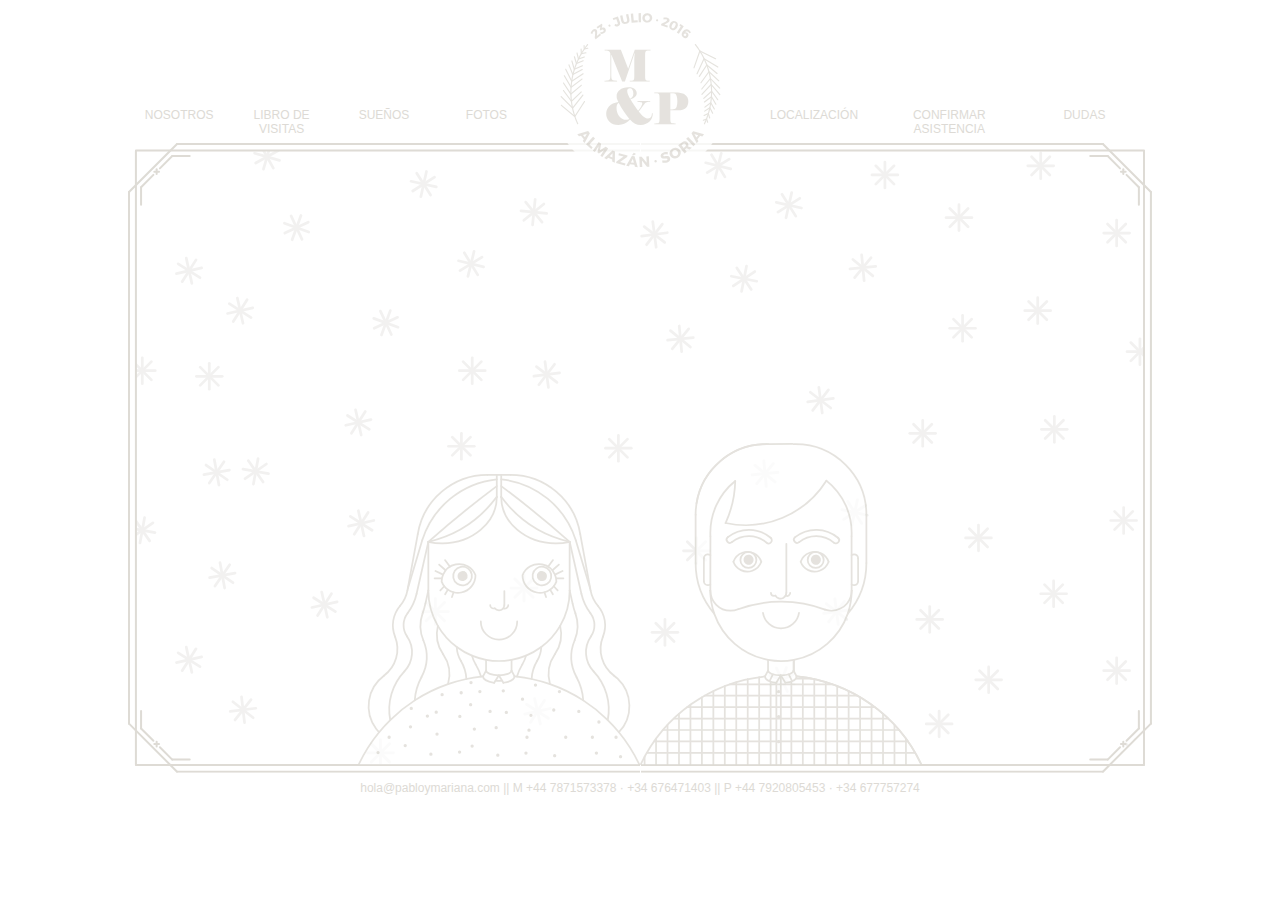
<file: index.html>
<!DOCTYPE HTML>
<html lang="en">

	<head>
		<meta charset="UTF-8">
		<meta name="viewport" content="width=device-width, initial-scale=1">
		<title>M&P</title>
		<link rel="stylesheet" type="text/css" href="c/style.css">
		<link rel="icon" type="image/png" href="anc.png">

		<script src="/j/jquery.min.js"></script>
		<script src="/j/fading.js"></script>
		<script src="/j/fadelement.js"></script>
		
		<script src="https://ajax.googleapis.com/ajax/libs/jquery/1.12.2/jquery.min.js"></script>
  		<script src="https://maxcdn.bootstrapcdn.com/bootstrap/3.3.6/js/bootstrap.min.js"></script>
	
		
	</head>

	<body>

	<div id="header">
		<div id="hl">
			<h1><a href="nosotros.html">nosotros</a></h1>
			<h1><a href="libro-de-visitas.html">libro de visitas</a></h1>
			<h1><a href="suenos.html">sueños</a></h1>
			<h1><a href="#">fotos</a></h1>
		</div>
		<div id="mp">
			<a href="index.html"><img src="i/mp.svg"></a>
		</div>
		<div id="hr">
			<h1><a href="contacta.html">dudas</a></h1>
			<h1><a href="confirmacion.html">confirmar asistencia</a></h1>
			<h1><a href="direcciones.html">localización</a></h1>
			
			
		</div>
		
	</div>

	<div id="headerzip">
		<div id="hl">
			<a href="nosotros.html"><img src="i/menu/nos.svg"></a>
			<a href="libro-de-visitas.html"><img src="i/menu/visi.svg"></a>
			<a href="suenos.html"><img src="i/menu/lista.svg"></a>
			<a href="#"><img src="i/menu/fotos.svg"></a>
		</div>
		<div id="mp">
			<a href="index.html"><img src="i/mp.svg"></a>
		</div>
		<div id="hr">
			<a href="contacta.html"><img src="i/menu/dudas.svg"></a>
			<a href="confirmacion.html"><img src="i/menu/asis.svg"></a>
			<a href="direcciones.html"><img src="i/menu/loc.svg"></a>
		</div>
		
	</div>

	<div id="desplegable">
		<div id="hl" data-toggle="collapse" data-target="#menudesp">
			<img src="i/menu/menu.svg">
		</div>
		<div id="mp">
			<a href="index.html"><img src="i/mp.svg"></a>
		</div>
		<div id="hr">
			<a href="nosotros.html"><img src="i/menu/close.svg"></a>
		</div>

		<div id="menudesp" class="collapse">
			<h1><a href="nosotros.html">nosotros</a></h1>
			<h1><a href="libro-de-visitas.html">libro de visitas</a></h1>
			<h1><a href="suenos.html">sueños</a></h1>
			<h1><a href="#">fotos</a></h1>
			<h1><a href="direcciones.html">localización</a></h1>
			<h1><a href="confirmacion.html">confirmar asistencia</a></h1>
			<h1><a href="contacta.html">dudas</a></h1>
		</div>
		
	</div>


	<div id="cm">
		<div id="mt">
			<div id="mti"></div>
			<div id="mtd"></div>
		</div>

		<div id="mb">
			<div id="mbi"></div>
			<div id="mbd"></div>
		</div>


		<div id="content">
			<div id="ma">
				<img class ="porma" src="i/porma.svg">
			</div>
			<div id="pa">
				<img class ="porpa" src="i/porpa.svg">
			</div>
		</div>
	</div>

	<div id="footer">
		<h1>hola@pabloymariana.com || M +44 7871573378 · +34 676471403 || P +44 7920805453 · +34 677757274</h1>
	</div>



	</body>

</html>
</file>
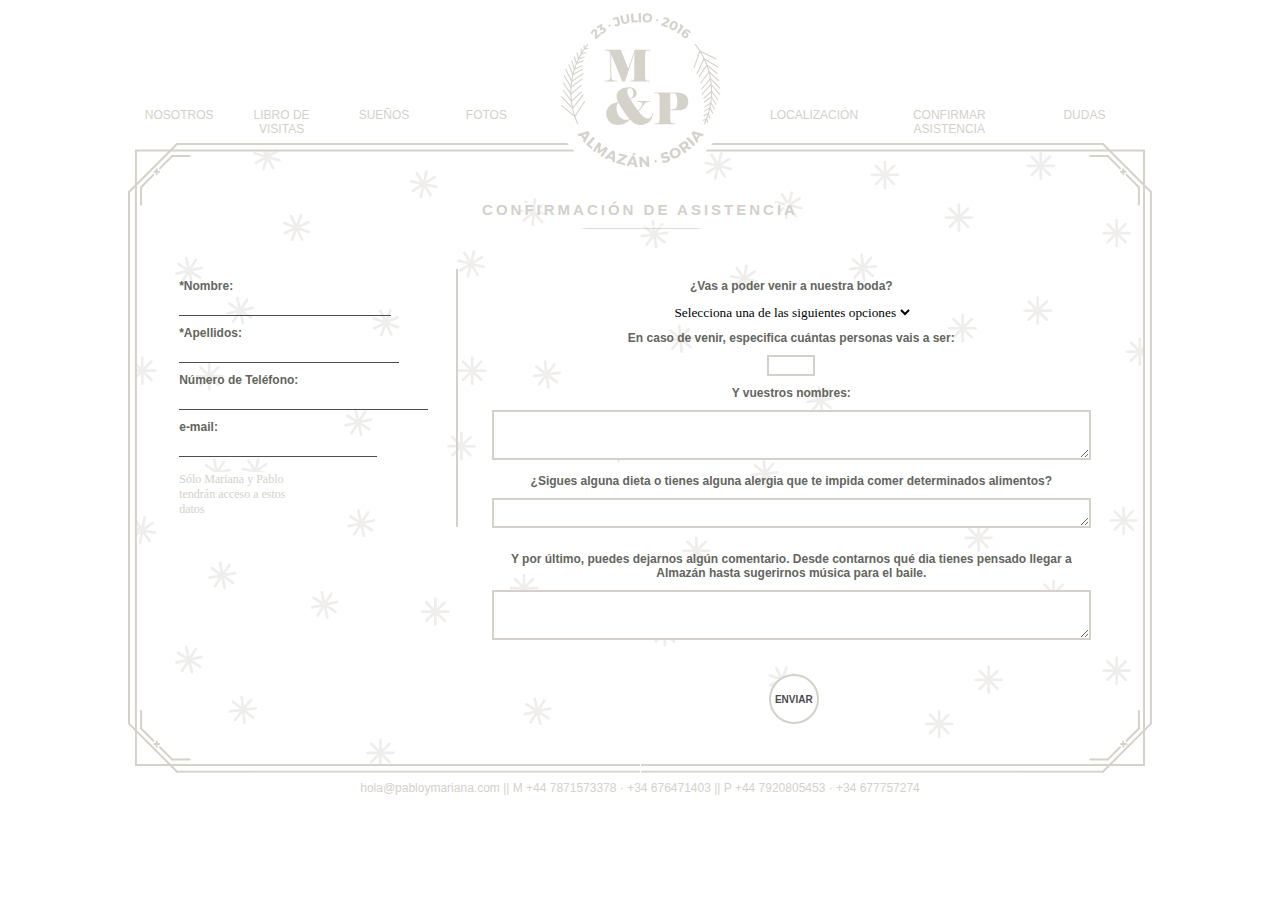
<file: confirmacion.html>
<!DOCTYPE HTML>
<html lang="en">

	<head>
		<meta charset="UTF-8">
		<meta name="viewport" content="width=device-width, initial-scale=1">
		<title>M&P</title>
		<link rel="stylesheet" type="text/css" href="c/style.css">
		<link rel="icon" type="image/png" href="anc.png">

		<script src="j/jquery.min.js"></script>
		<script src="j/fadelement.js"></script>

		<script src="https://ajax.googleapis.com/ajax/libs/jquery/1.12.2/jquery.min.js"></script>
  		<script src="https://maxcdn.bootstrapcdn.com/bootstrap/3.3.6/js/bootstrap.min.js"></script>
		
	
		
	</head>

	<body>

	<div id="header">
		<div id="hl">
			<h1><a href="nosotros.html">nosotros</a></h1>
			<h1><a href="libro-de-visitas.html">libro de visitas</a></h1>
			<h1><a href="suenos.html">sueños</a></h1>
			<h1><a href="#">fotos</a></h1>
		</div>
		<div id="mp">
			<a href="index.html"><img src="i/mp.svg"></a>
		</div>
		<div id="hr">
			<h1><a href="contacta.html">dudas</a></h1>
			<h1><a href="confirmacion.html">confirmar asistencia</a></h1>
			<h1><a href="direcciones.html">localización</a></h1>
		</div>
		
	</div>

	<div id="headerzip">
		<div id="hl">
			<a href="nosotros.html"><img src="i/menu/nos.svg"></a>
			<a href="libro-de-visitas.html"><img src="i/menu/visi.svg"></a>
			<a href="suenos.html"><img src="i/menu/lista.svg"></a>
			<a href="#"><img src="i/menu/fotos.svg"></a>
		</div>
		<div id="mp">
			<a href="index.html"><img src="i/mp.svg"></a>
		</div>
		<div id="hr">
			<a href="contacta.html"><img src="i/menu/dudas.svg"></a>
			<a href="confirmacion.html"><img src="i/menu/asis.svg"></a>
			<a href="direcciones.html"><img src="i/menu/loc.svg"></a>
		</div>
		
	</div>

	<div id="desplegable">
		<div id="hl" data-toggle="collapse" data-target="#menudesp">
			<img src="i/menu/menu.svg">
		</div>
		<div id="mp">
			<a href="index.html"><img src="i/mp.svg"></a>
		</div>
		<div id="hr">
			<a href="nosotros.html"><img src="i/menu/close.svg"></a>
		</div>

		<div id="menudesp" class="collapse">
			<h1><a href="nosotros.html">nosotros</a></h1>
			<h1><a href="libro-de-visitas.html">libro de visitas</a></h1>
			<h1><a href="suenos.html">sueños</a></h1>
			<h1><a href="#">fotos</a></h1>
			<h1><a href="direcciones.html">localización</a></h1>
			<h1><a href="confirmacion.html">confirmar asistencia</a></h1>
			<h1><a href="contacta.html">dudas</a></h1>
		</div>
		
	</div>


	<div id="cm">
		<div id="mt">
			<div id="mti"></div>
			<div id="mtd"></div>
		</div>

		<div id="mb">
			<div id="mbi"></div>
			<div id="mbd"></div>
		</div>


		<div class="containersrc">
			<div id="contentsrc">
						<h1>CONFIRMACIÓN DE ASISTENCIA</h1>

						<div id="form_container">

							<form method="post" action="src.php">
												
								<div id="formbloque1">

										<span>
											<h2>*Nombre:</h2>
											<input type="text" id="nombre" name= "nombre" maxlength="250" required/>
										</span>
										<span>
											<h2>*Apellidos:</h2>
											<input type="text" id="apellidos" name= "apellidos" maxlength="250" required/>
										</span> 
										<span>
											<h2>Número de Teléfono: </h2>
											<input type="text" id="telefono" name="telefono" maxlength="12"/> 
										</span> 
										<span>
											<h2>e-mail: </h2>
											<input id="email" name="email" type="email" maxlength="250"/> 
										</span> 
										<span class="solobomon"><h2>Sólo Mariana y Pablo tendrán acceso a estos datos</h2></span>
								</div>

								<div id="formbloque2">

									<div id="asistencia" >
										<h2>¿Vas a poder venir a nuestra boda? </h2>
										<select>
										  <option value="" disabled selected>Selecciona una de las siguientes opciones</option>
										  <option value="SI">¡Qué pregunta...! ¡Por supuesto que voy!</option>
										  <option value="CEREMONIA">Sí, pero sólo puedo ir a la ceremonia</option>
										  <option value="NO">No, me da mucha pena pero no puedo ir...</option>
										</select>


										<div id="nopersonas">

											<div id="nopersonastxt">
												<h2>En caso de venir, especifica cuántas personas vais a ser: </h2>
											</div>

											<div id="nopersonasinput">
												<input class="cuantos" type="number" id="cuantos" name= "cuantos" maxlength="1" min="1" max="9"/>
											</div>
										
										</div>

										<div id="nombres" >
											<h2>Y vuestros nombres: </h2>
										</div>
										<div class="nombresdemas">
												<textarea type="text" id="nombresdemas" name="nombresdemas"></textarea> 
											 
										</div>
									</div>		


									<div id="alergiasvegetariano" >
										<h2>¿Sigues alguna dieta o tienes alguna alergia que te impida comer determinados alimentos? </h2>
									</div>
									<div class="alergia">
											<textarea type="text" id="alergia" name="alergia"></textarea> 
										 
									</div>

									<div id="musica" >
										<h2>Y por último, puedes dejarnos algún comentario. Desde contarnos qué dia tienes pensado llegar a Almazán hasta sugerirnos música para el baile. </h2>
									</div>
									<div class="cancion">
											<textarea type="text" id="cancion" name="cancion"></textarea> 
										 
									</div>
										
									<div class="buttons">
										    <!--<input type="hidden" name="form_id" value="971293" />-->
										    
											<input id="submit" class="button_text" type="submit" name="submit" value="Enviar"/>
									</div>
								</div>
								
							</form>	

						</div>
						
					</div>
				</div>	

			</div>
	</div>

	<div id="footer">
		<h1>hola@pabloymariana.com || M +44 7871573378 · +34 676471403 || P +44 7920805453 · +34 677757274</h1>
	</div>



	</body>

</html>
</file>
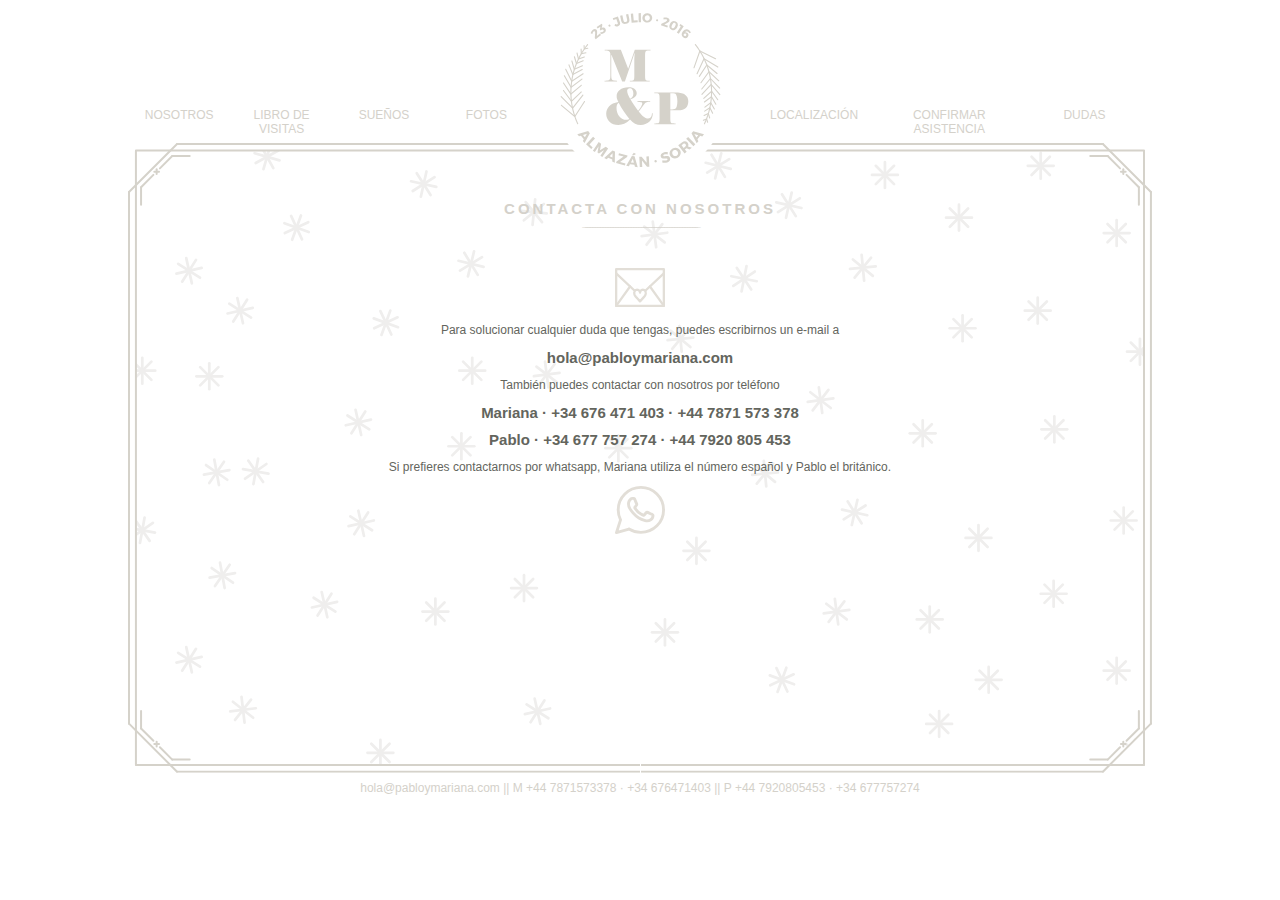
<file: contacta.html>
<!DOCTYPE HTML>
<html lang="en">

	<head>
		<meta charset="UTF-8">
		<meta name="viewport" content="width=device-width, initial-scale=1">
		<title>M&P</title>
		<link rel="stylesheet" type="text/css" href="c/style.css">
		<link rel="icon" type="image/png" href="anc.png">

		<script src="j/jquery.min.js"></script>
		<script src="j/fadelement.js"></script>

		<script src="https://ajax.googleapis.com/ajax/libs/jquery/1.12.2/jquery.min.js"></script>
  		<script src="https://maxcdn.bootstrapcdn.com/bootstrap/3.3.6/js/bootstrap.min.js"></script>
		
	
		
	</head>

	<body>

	<div id="header">
		<div id="hl">
			<h1><a href="nosotros.html">nosotros</a></h1>
			<h1><a href="libro-de-visitas.html">libro de visitas</a></h1>
			<h1><a href="suenos.html">sueños</a></h1>
			<h1><a href="#">fotos</a></h1>
		</div>
		<div id="mp">
			<a href="index.html"><img src="i/mp.svg"></a>
		</div>
		<div id="hr">
			<h1><a href="contacta.html">dudas</a></h1>
			<h1><a href="confirmacion.html">confirmar asistencia</a></h1>
			<h1><a href="direcciones.html">localización</a></h1>
		</div>
		
	</div>

	<div id="headerzip">
		<div id="hl">
			<a href="nosotros.html"><img src="i/menu/nos.svg"></a>
			<a href="libro-de-visitas.html"><img src="i/menu/visi.svg"></a>
			<a href="suenos.html"><img src="i/menu/lista.svg"></a>
			<a href="#"><img src="i/menu/fotos.svg"></a>
		</div>
		<div id="mp">
			<a href="index.html"><img src="i/mp.svg"></a>
		</div>
		<div id="hr">
			<a href="contacta.html"><img src="i/menu/dudas.svg"></a>
			<a href="confirmacion.html"><img src="i/menu/asis.svg"></a>
			<a href="direcciones.html"><img src="i/menu/loc.svg"></a>
		</div>
		
	</div>

	<div id="desplegable">
		<div id="hl" data-toggle="collapse" data-target="#menudesp">
			<img src="i/menu/menu.svg">
		</div>
		<div id="mp">
			<a href="index.html"><img src="i/mp.svg"></a>
		</div>
		<div id="hr">
			<a href="nosotros.html"><img src="i/menu/close.svg"></a>
		</div>

		<div id="menudesp" class="collapse">
			<h1><a href="nosotros.html">nosotros</a></h1>
			<h1><a href="libro-de-visitas.html">libro de visitas</a></h1>
			<h1><a href="suenos.hmtml">sueños</a></h1>
			<h1><a href="#">fotos</a></h1>
			<h1><a href="direcciones.hmtml">localización</a></h1>
			<h1><a href="confirmacion.hmtml">confirmar asistencia</a></h1>
			<h1><a href="contacta.hmtml">dudas</a></h1>
		</div>
		
	</div>


	<div id="cm">
		<div id="mt">
			<div id="mti"></div>
			<div id="mtd"></div>
		</div>

		<div id="mb">
			<div id="mbi"></div>
			<div id="mbd"></div>
		</div>


		<div id="contentrecibido">
			<div id="contacta">
				<h2>CONTACTA CON NOSOTROS</h2>
				<img src="i/sobre.svg">
				<p>Para solucionar cualquier duda que tengas, puedes escribirnos un e-mail a</p> 
				<h1>hola@pabloymariana.com</h1>

				<p>También puedes contactar con nosotros por teléfono</p>
				<h1>Mariana · +34 676 471 403 · +44 7871 573 378</h1>
				<h1>Pablo · +34 677 757 274 · +44 7920 805 453</h1>

				<p>Si prefieres contactarnos por whatsapp, Mariana utiliza el número español y Pablo el británico.</p>

				<img src="i/whatsapp.svg">
				
			</div>
		</div>	
	</div>

	<div id="footer">
		<h1>hola@pabloymariana.com || M +44 7871573378 · +34 676471403 || P +44 7920805453 · +34 677757274</h1>
	</div>



	</body>

</html>
</file>
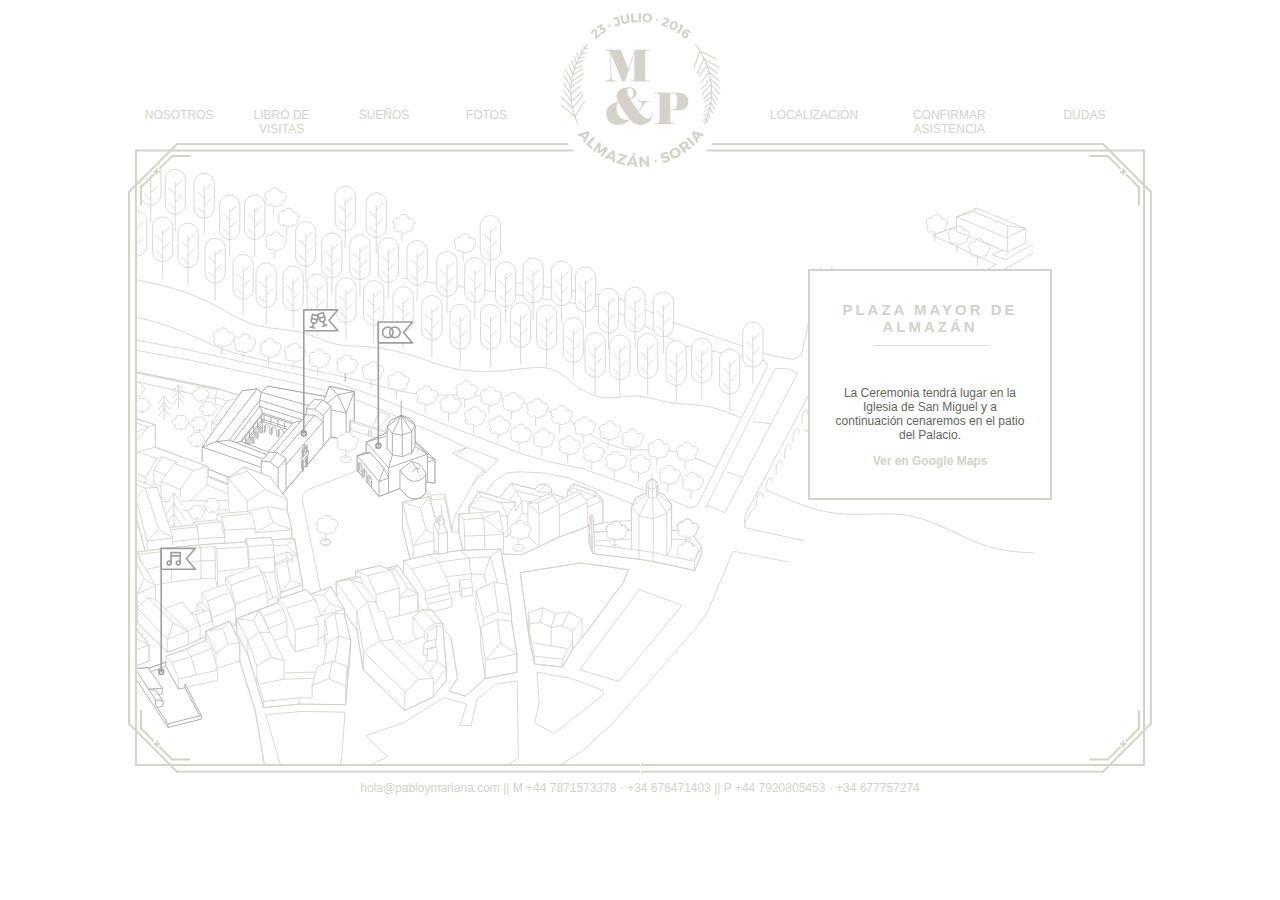
<file: direcciones.html>
<!DOCTYPE HTML>
<html lang="en">

	<head>
		<meta charset="UTF-8">
		<meta name="viewport" content="width=device-width, initial-scale=1">
		<title>M&P</title>
		<link rel="stylesheet" type="text/css" href="c/style.css">
		<link rel="icon" type="image/png" href="anc.png">

		<script src="j/jquery.min.js"></script>
		<script src="j/fadelement.js"></script>

		<script src="https://ajax.googleapis.com/ajax/libs/jquery/1.12.2/jquery.min.js"></script>
  		<script src="https://maxcdn.bootstrapcdn.com/bootstrap/3.3.6/js/bootstrap.min.js"></script>
		
	
		
	</head>

	<body>

	<div id="header">
		<div id="hl">
			<h1><a href="nosotros.html">nosotros</a></h1>
			<h1><a href="libro-de-visitas.html">libro de visitas</a></h1>
			<h1><a href="suenos.html">sueños</a></h1>
			<h1><a href="#">fotos</a></h1>
		</div>
		<div id="mp">
			<a href="index.html"><img src="i/mp.svg"></a>
		</div>
		<div id="hr">
			<h1><a href="contacta.html">dudas</a></h1>
			<h1><a href="confirmacion.html">confirmar asistencia</a></h1>
			<h1><a href="direcciones.html">localización</a></h1>
		</div>
		
	</div>

	<div id="headerzip">
		<div id="hl">
			<a href="nosotros.html"><img src="i/menu/nos.svg"></a>
			<a href="libro-de-visitas.html"><img src="i/menu/visi.svg"></a>
			<a href="suenos.html"><img src="i/menu/lista.svg"></a>
			<a href="#"><img src="i/menu/fotos.svg"></a>
		</div>
		<div id="mp">
			<a href="index.html"><img src="i/mp.svg"></a>
		</div>
		<div id="hr">
			<a href="contacta.html"><img src="i/menu/dudas.svg"></a>
			<a href="confirmacion.html"><img src="i/menu/asis.svg"></a>
			<a href="direcciones.html"><img src="i/menu/loc.svg"></a>
		</div>
		
	</div>

	<div id="desplegable">
		<div id="hl" data-toggle="collapse" data-target="#menudesp">
			<img src="i/menu/menu.svg">
		</div>
		<div id="mp">
			<a href="index.html"><img src="i/mp.svg"></a>
		</div>
		<div id="hr">
			<a href="nosotros.html"><img src="i/menu/close.svg"></a>
		</div>

		<div id="menudesp" class="collapse">
			<h1><a href="nosotros.html">nosotros</a></h1>
			<h1><a href="libro-de-visitas.html">libro de visitas</a></h1>
			<h1><a href="suenos.html">sueños</a></h1>
			<h1><a href="#">fotos</a></h1>
			<h1><a href="direcciones.html">localización</a></h1>
			<h1><a href="confirmacion.html">confirmar asistencia</a></h1>
			<h1><a href="contacta.html">dudas</a></h1>
		</div>
		
	</div>


	<div id="cmloc">
		<div id="mt">
			<div id="mti"></div>
			<div id="mtd"></div>
		</div>

		<div id="mb">
			<div id="mbi"></div>
			<div id="mbd"></div>
		</div>


		<div id="content">
			<div id="localizacion">
				<h1>PLAZA MAYOR DE ALMAZÁN</h1>
				<p>La Ceremonia tendrá lugar en la Iglesia de San Miguel y a continuación cenaremos en el patio del Palacio.</p>
				<a href="https://www.google.co.uk/maps/place/Plaza+Mayor,+42200+Almaz%C3%A1n,+Soria,+Spain/@41.4868951,-2.5359704,17z/data=!3m1!4b1!4m5!3m4!1s0xd44b3fb93875683:0x551f42b89573b22d!8m2!3d41.4868951!4d-2.5337817" target="_blank"><h2>Ver en Google Maps</h2></a>

					
			</div>	

		</div>
	</div>

	<div id="footer">
		<h1>hola@pabloymariana.com || M +44 7871573378 · +34 676471403 || P +44 7920805453 · +34 677757274</h1>
	</div>



	</body>

</html>
</file>
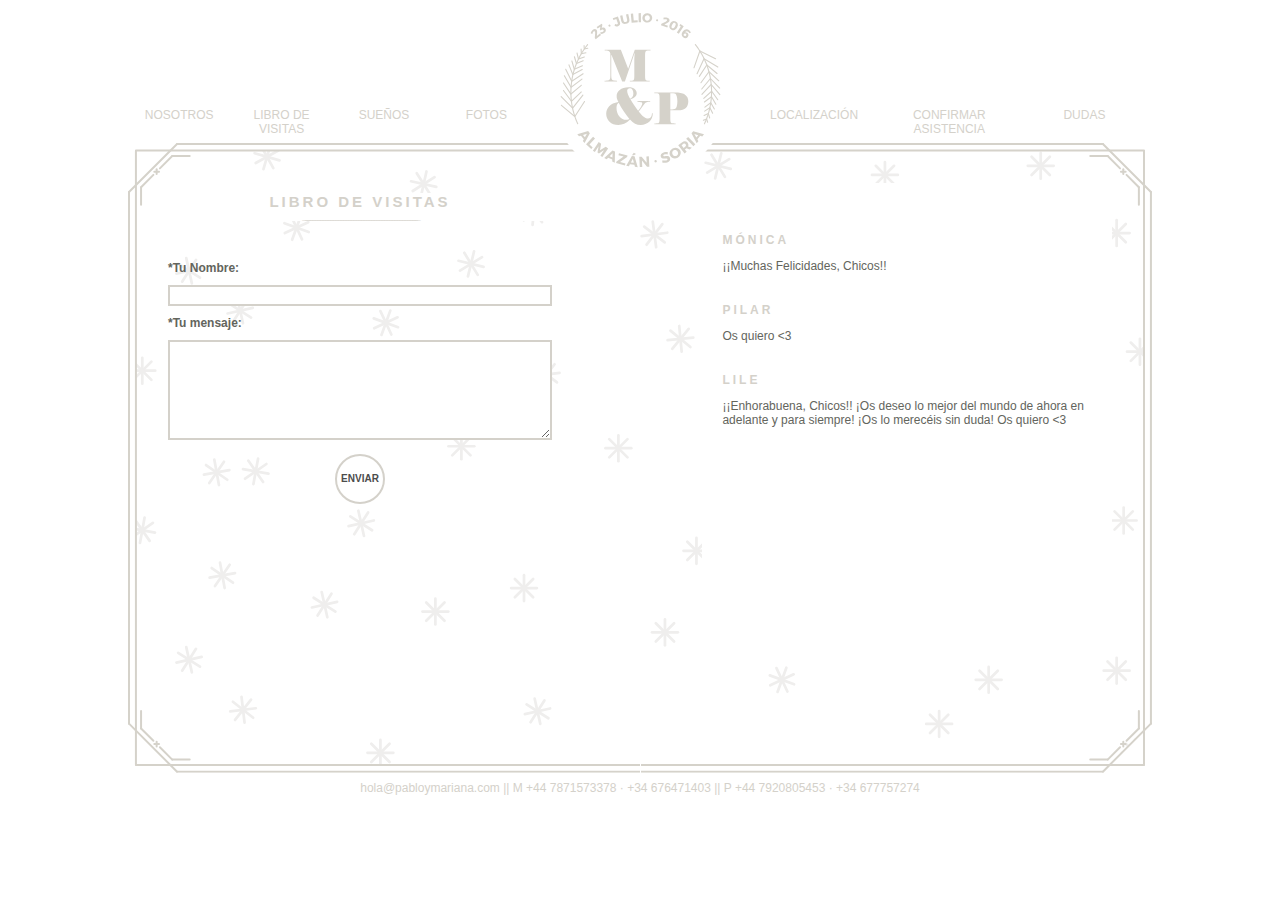
<file: libro-de-visitas.html>
<!DOCTYPE HTML>
<html lang="en">

	<head>
		<meta charset="UTF-8">
		<meta name="viewport" content="width=device-width, initial-scale=1">
		<title>M&P</title>
		<link rel="stylesheet" type="text/css" href="c/style.css">
		<link rel="icon" type="image/png" href="anc.png">

		<script src="j/jquery.min.js"></script>
		<script src="j/fadelement.js"></script>

		<script src="https://ajax.googleapis.com/ajax/libs/jquery/1.12.2/jquery.min.js"></script>
  		<script src="https://maxcdn.bootstrapcdn.com/bootstrap/3.3.6/js/bootstrap.min.js"></script>
		
	
		
	</head>

	<body>

	<div id="header">
		<div id="hl">
			<h1><a href="nosotros.html">nosotros</a></h1>
			<h1><a href="libro-de-visitas.html">libro de visitas</a></h1>
			<h1><a href="suenos.html">sueños</a></h1>
			<h1><a href="#">fotos</a></h1>
		</div>
		<div id="mp">
			<a href="index.html"><img src="i/mp.svg"></a>
		</div>
		<div id="hr">
			<h1><a href="contacta.html">dudas</a></h1>
			<h1><a href="confirmacion.html">confirmar asistencia</a></h1>
			<h1><a href="direcciones.html">localización</a></h1>
		</div>
		
	</div>

	<div id="headerzip">
		<div id="hl">
			<a href="nosotros.html"><img src="i/menu/nos.svg"></a>
			<a href="libro-de-visitas.html"><img src="i/menu/visi.svg"></a>
			<a href="suenos.html"><img src="i/menu/lista.svg"></a>
			<a href="#"><img src="i/menu/fotos.svg"></a>
		</div>
		<div id="mp">
			<a href="index.html"><img src="i/mp.svg"></a>
		</div>
		<div id="hr">
			<a href="contacta.html"><img src="i/menu/dudas.svg"></a>
			<a href="confirmacion.html"><img src="i/menu/asis.svg"></a>
			<a href="direcciones.html"><img src="i/menu/loc.svg"></a>
		</div>
		
	</div>

	<div id="desplegable">
		<div id="hl" data-toggle="collapse" data-target="#menudesp">
			<img src="i/menu/menu.svg">
		</div>
		<div id="mp">
			<a href="index.html"><img src="i/mp.svg"></a>
		</div>
		<div id="hr">
			<a href="nosotros.html"><img src="i/menu/close.svg"></a>
		</div>

		<div id="menudesp" class="collapse">
			<h1><a href="nosotros.html">nosotros</a></h1>
			<h1><a href="libro-de-visitas.html">libro de visitas</a></h1>
			<h1><a href="suenos.html">sueños</a></h1>
			<h1><a href="#">fotos</a></h1>
			<h1><a href="direcciones.html">localización</a></h1>
			<h1><a href="confirmacion.html">confirmar asistencia</a></h1>
			<h1><a href="contacta.html">dudas</a></h1>
		</div>
		
	</div>


	<div id="cm">
		<div id="mt">
			<div id="mti"></div>
			<div id="mtd"></div>
		</div>

		<div id="mb">
			<div id="mbi"></div>
			<div id="mbd"></div>
		</div>


		<div class="containerlib">

				

				<div id="izquierda">
					<div id="formulario">
						<h1>LIBRO DE VISITAS</h1>

						<form method="post" action="libro.php">

							<div class="lvname">
								<span>
									<h2>*Tu Nombre:</h2>
									<input type="text" id="lvnombre" name= "lvnombre" maxlength="250" required/>
								</span>
							</div>

							<div class="comentario" >
								<h2>*Tu mensaje: </h2>
							
								<div class="visita">
									<textarea type="mensajevisita" id="mensajevisita" name="mensajevisita" required></textarea> 
									 
								</div>
							</div>

							<div class="buttons">
							    <!--<input type="hidden" name="form_id" value="971293" />-->
							    
								<input id="submit" class="button_text" type="submit" name="submit" value="Enviar"/>
							</div>

						</form>	
					</div>

				</div>

				<div id="derecha">

					<div id="comentarios" class="ec-comment-list">

						<div class="comment">
							<h2>Mónica</h2>
							<p>¡¡Muchas Felicidades, Chicos!!</p>
						</div>

						<div class="comment">
							<h2>Pilar</h2>
							<p>Os quiero <3</p>
						</div>

						<div class="comment">
							<h2>Lile</h2>
							<p>¡¡Enhorabuena, Chicos!! ¡Os deseo lo mejor del mundo de ahora en adelante y para siempre! ¡Os lo merecéis sin duda! Os quiero <3</p>
						</div>
					</div>
				</div>

			</div>
	</div>

	<div id="footer">
		<h1>hola@pabloymariana.com || M +44 7871573378 · +34 676471403 || P +44 7920805453 · +34 677757274</h1>
	</div>



	</body>

</html>
</file>
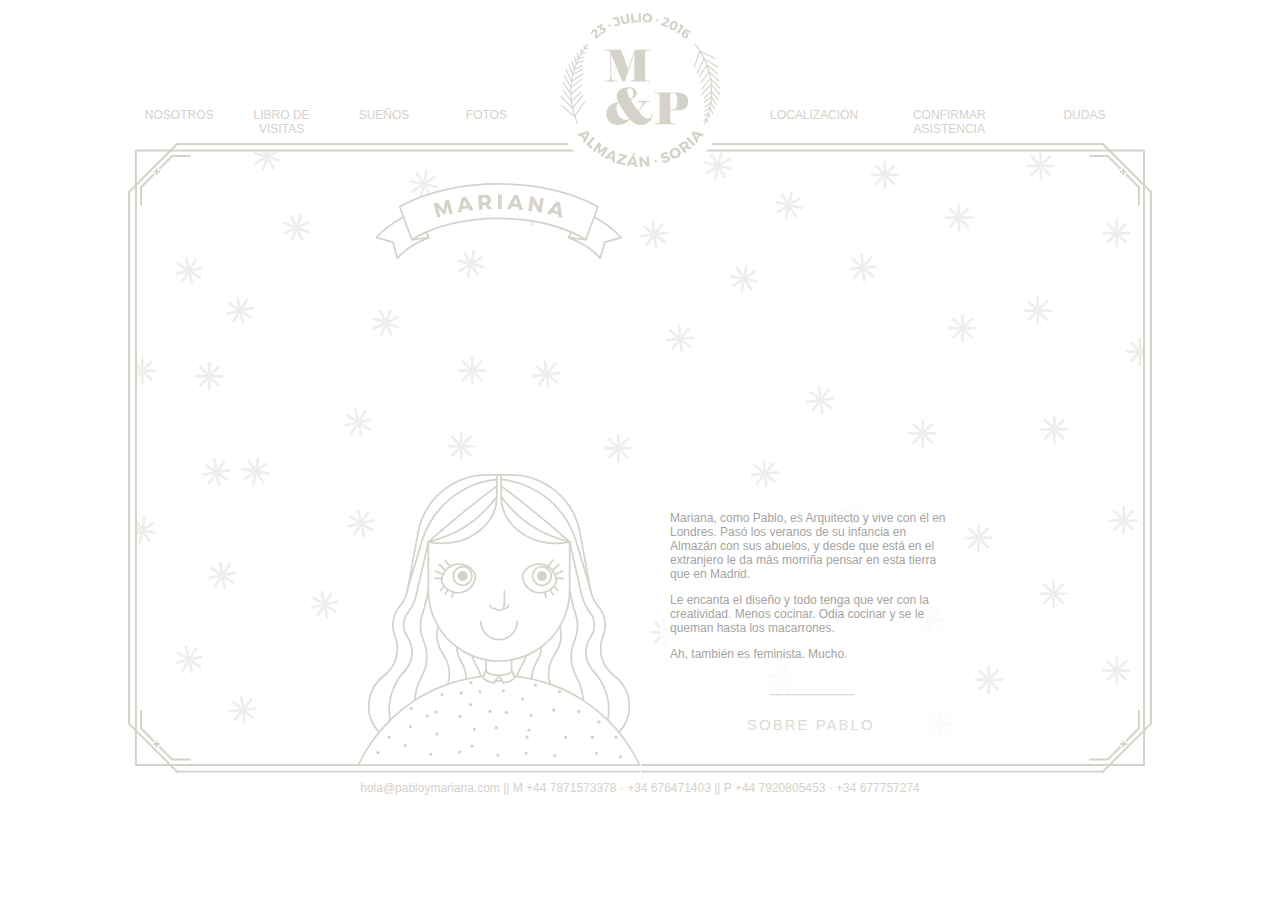
<file: mariana.html>
<!DOCTYPE HTML>
<html lang="en">

	<head>
		<meta charset="UTF-8">
		<meta name="viewport" content="width=device-width, initial-scale=1">
		<title>M&P</title>
		<link rel="stylesheet" type="text/css" href="c/style.css">
		<link rel="icon" type="image/png" href="anc.png">

		<script src="j/jquery.min.js"></script>
		<script src="j/fadelement.js"></script>

		<script src="https://ajax.googleapis.com/ajax/libs/jquery/1.12.2/jquery.min.js"></script>
  		<script src="https://maxcdn.bootstrapcdn.com/bootstrap/3.3.6/js/bootstrap.min.js"></script>
		
	
		
	</head>

	<body>

	<div id="header">
		<div id="hl">
			<h1><a href="nosotros.html">nosotros</a></h1>
			<h1><a href="libro-de-visitas.html">libro de visitas</a></h1>
			<h1><a href="suenos.html">sueños</a></h1>
			<h1><a href="#">fotos</a></h1>
		</div>
		<div id="mp">
			<a href="index.html"><img src="i/mp.svg"></a>
		</div>
		<div id="hr">
			<h1><a href="contacta.html">dudas</a></h1>
			<h1><a href="confirmacion.html">confirmar asistencia</a></h1>
			<h1><a href="direcciones.html">localización</a></h1>
		</div>
		
	</div>

	<div id="headerzip">
		<div id="hl">
			<a href="nosotros.html"><img src="i/menu/nos.svg"></a>
			<a href="libro-de-visitas.html"><img src="i/menu/visi.svg"></a>
			<a href="suenos.html"><img src="i/menu/lista.svg"></a>
			<a href="#"><img src="i/menu/fotos.svg"></a>
		</div>
		<div id="mp">
			<a href="index.html"><img src="i/mp.svg"></a>
		</div>
		<div id="hr">
			<a href="contacta.html"><img src="i/menu/dudas.svg"></a>
			<a href="confirmacion.html"><img src="i/menu/asis.svg"></a>
			<a href="direcciones.html"><img src="i/menu/loc.svg"></a>
		</div>
		
	</div>

	<div id="desplegable">
		<div id="hl" data-toggle="collapse" data-target="#menudesp">
			<img src="i/menu/menu.svg">
		</div>
		<div id="mp">
			<a href="index.html"><img src="i/mp.svg"></a>
		</div>
		<div id="hr">
			<a href="nosotros.html"><img src="i/menu/close.svg"></a>
		</div>

		<div id="menudesp" class="collapse">
			<h1><a href="nosotros.html">nosotros</a></h1>
			<h1><a href="libro-de-visitas.html">libro de visitas</a></h1>
			<h1><a href="suenos.html">sueños</a></h1>
			<h1><a href="#">fotos</a></h1>
			<h1><a href="direcciones.html">localización</a></h1>
			<h1><a href="confirmacion.html">confirmar asistencia</a></h1>
			<h1><a href="contacta.html">dudas</a></h1>
		</div>
		
	</div>


	<div id="cm">
		<div id="mt">
			<div id="mti"></div>
			<div id="mtd"></div>
		</div>

		<div id="mb">
			<div id="mbi"></div>
			<div id="mbd"></div>
		</div>


		<div id="contentnos">
			<div id="ma">
				<img class ="mariana" src="i/mariana.svg">
				<img class ="porma" src="i/porma.svg">
			</div>
			<div id="pa">
				<div class="txtma fadeinelement">
					<p>Mariana, como Pablo, es Arquitecto y vive con él en Londres. Pasó los veranos de su infancia en Almazán con sus abuelos, y desde que está en el extranjero le da más morriña pensar en esta tierra que en Madrid.</p>
					<p>Le encanta el diseño y todo tenga que ver con la creatividad. Menos cocinar. Odia cocinar y se le queman hasta los macarrones.</p>
					<p>Ah, también es feminista. Mucho.</p>
					<a href="pablo.html"><h1>SOBRE PABLO</h1></a>
				</div>
			</div>
		</div>

		<div id="contentnosmob">
			<div id="ma">
				<img class ="mariana" src="i/mariana.svg">
				<img class ="porma" src="i/porma.svg">
			</div>
			<div id="pa">
				<div class="txtma">
					<p>Mariana, como Pablo, es Arquitecto y vive con él en Londres. Pasó los veranos de su infancia en Almazán con sus abuelos, y desde que está en el extranjero le da más morriña pensar en esta tierra que en Madrid.</p>
					<p>Le encanta el diseño y todo tenga que ver con la creatividad. Menos cocinar. Odia cocinar y se le queman hasta los macarrones.</p>
					<p>Ah, también es feminista. Mucho.</p>
					<a href="pablo.html"><h1>SOBRE PABLO</h1></a>
				</div>
			</div>
		</div>
	</div>

	<div id="footer">
		<h1>hola@pabloymariana.com || M +44 7871573378 · +34 676471403 || P +44 7920805453 · +34 677757274</h1>
	</div>



	</body>

</html>
</file>
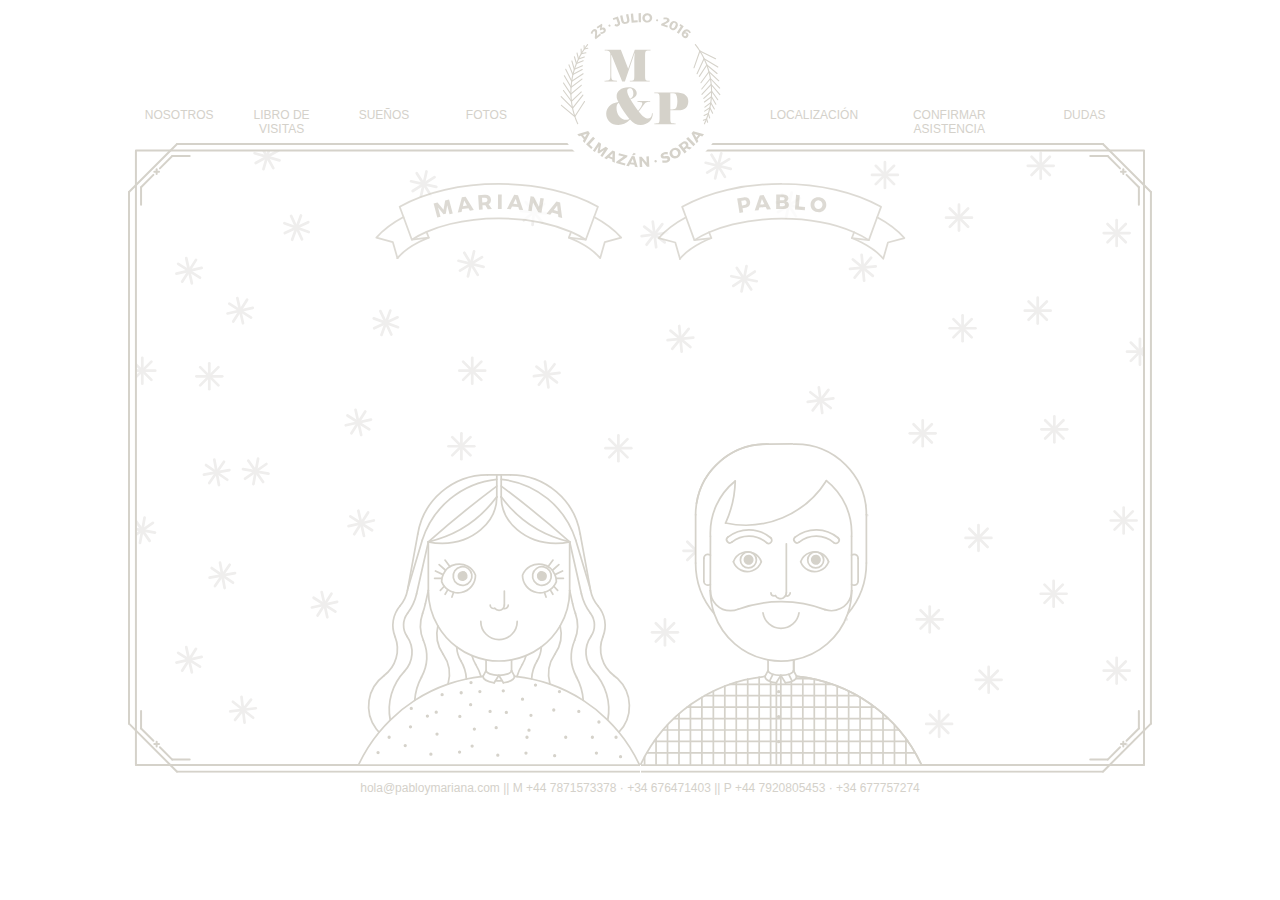
<file: nosotros.html>
<!DOCTYPE HTML>
<html lang="en">

	<head>
		<meta charset="UTF-8">
		<meta name="viewport" content="width=device-width, initial-scale=1">
		<title>M&P</title>
		  
		<link rel="stylesheet" type="text/css" href="c/style.css">
		<link rel="icon" type="image/png" href="anc.png">

		<script src="j/jquery.min.js"></script>
		<script src="j/fadelement.js"></script>

  		<script src="https://ajax.googleapis.com/ajax/libs/jquery/1.12.2/jquery.min.js"></script>
  		<script src="https://maxcdn.bootstrapcdn.com/bootstrap/3.3.6/js/bootstrap.min.js"></script>
		
	
		
	</head>

	<body>

	<div id="header">
		<div id="hl">
			<h1><a href="nosotros.html">nosotros</a></h1>
			<h1><a href="libro-de-visitas.html">libro de visitas</a></h1>
			<h1><a href="suenos.html">sueños</a></h1>
			<h1><a href="#">fotos</a></h1>
		</div>
		<div id="mp">
			<a href="index.html"><img src="i/mp.svg"></a>
		</div>
		<div id="hr">
			<h1><a href="contacta.html">dudas</a></h1>
			<h1><a href="confirmacion.html">confirmar asistencia</a></h1>
			<h1><a href="direcciones.html">localización</a></h1>
		</div>
		
	</div>

	<div id="headerzip">
		<div id="hl">
			<a href="nosotros.html"><img src="i/menu/nos.svg"></a>
			<a href="libro-de-visitas.html"><img src="i/menu/visi.svg"></a>
			<a href="suenos.html"><img src="i/menu/lista.svg"></a>
			<a href="#"><img src="i/menu/fotos.svg"></a>
		</div>
		<div id="mp">
			<a href="index.html"><img src="i/mp.svg"></a>
		</div>
		<div id="hr">
			<a href="contacta.html"><img src="i/menu/dudas.svg"></a>
			<a href="confirmacion.html"><img src="i/menu/asis.svg"></a>
			<a href="direcciones.html"><img src="i/menu/loc.svg"></a>
		</div>
		
	</div>

	<div id="desplegable">
		<div id="hl" data-toggle="collapse" data-target="#menudesp">
			<img src="i/menu/menu.svg">
		</div>
		<div id="mp">
			<a href="index.html"><img src="i/mp.svg"></a>
		</div>
		<div id="hr">
			<a href="nosotros.html"><img src="i/menu/close.svg"></a>
		</div>

		<div id="menudesp" class="collapse">
			<h1><a href="nosotros.html">nosotros</a></h1>
			<h1><a href="libro-de-visitas.html">libro de visitas</a></h1>
			<h1><a href="suenos.html">sueños</a></h1>
			<h1><a href="#">fotos</a></h1>
			<h1><a href="direcciones.html">localización</a></h1>
			<h1><a href="confirmacion.html">confirmar asistencia</a></h1>
			<h1><a href="contacta.html">dudas</a></h1>
		</div>
		
	</div>

	<div id="cm">
		<div id="mt">
			<div id="mti"></div>
			<div id="mtd"></div>
		</div>

		<div id="mb">
			<div id="mbi"></div>
			<div id="mbd"></div>
		</div>


		<div id="content">
			<div id="ma">
				<a href="mariana.html"><img class ="mariana fadeinelement" src="i/mariana.svg"></a>
				<img class ="porma" src="i/porma.svg">
			</div>
			<div id="pa">
				<a href="pablo.html"><img class ="pablo fadeinelement" src="i/pablo.svg"></a>
				<img class ="porpa" src="i/porpa.svg">
			</div>
		</div>
	</div>

	<div id="footer">
		<h1>hola@pabloymariana.com || M +44 7871573378 · +34 676471403 || P +44 7920805453 · +34 677757274</h1>
	</div>

	<div id="footerzip">
		<h1>hola@pabloymariana.com</h1>
	</div>



	</body>

</html>
</file>
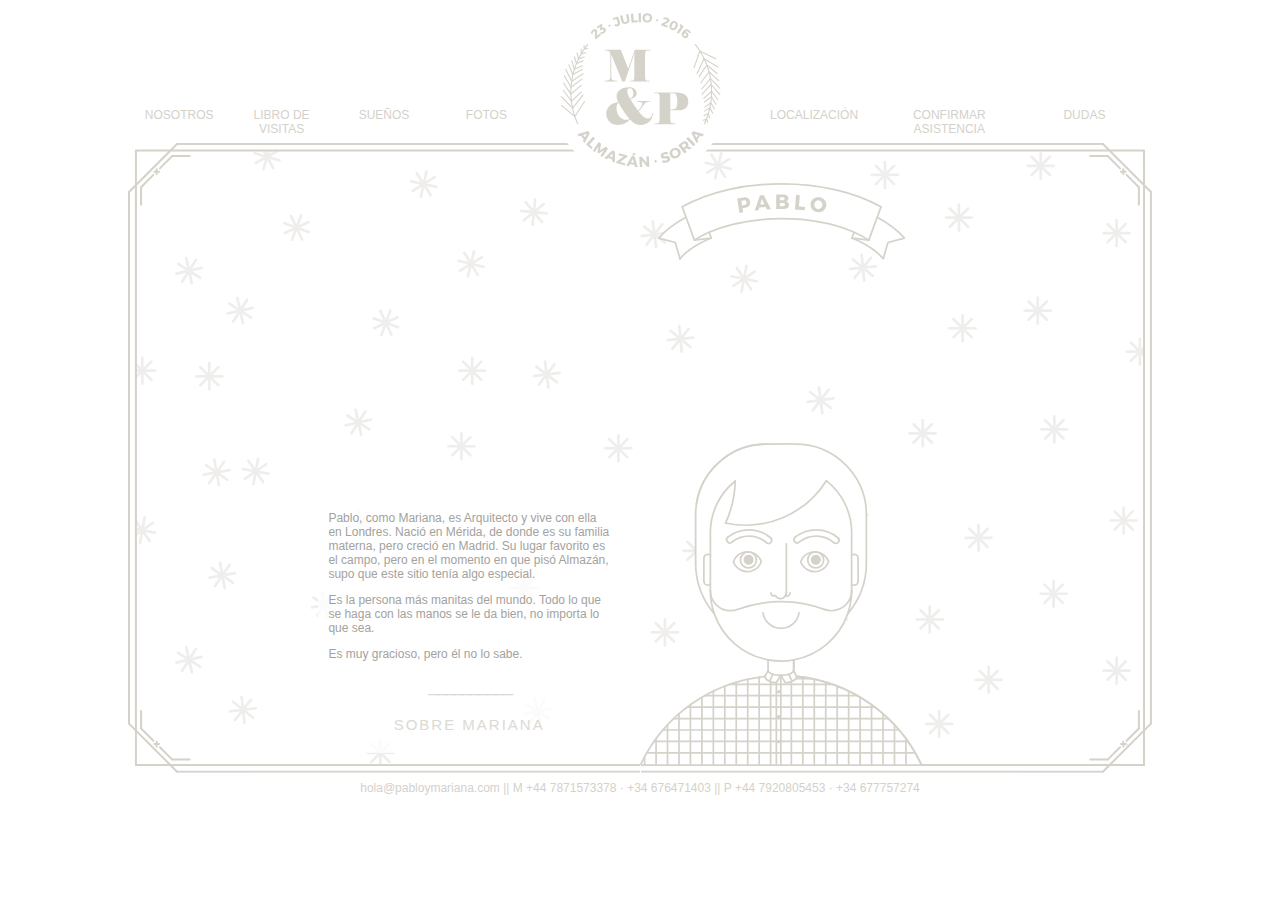
<file: pablo.html>
<!DOCTYPE HTML>
<html lang="en">

	<head>
		<meta charset="UTF-8">
		<meta name="viewport" content="width=device-width, initial-scale=1">
		<title>M&P</title>
		<link rel="stylesheet" type="text/css" href="c/style.css">
		<link rel="icon" type="image/png" href="anc.png">

		<script src="j/jquery.min.js"></script>
		<script src="j/fadelement.js"></script>
		
		<script src="https://ajax.googleapis.com/ajax/libs/jquery/1.12.2/jquery.min.js"></script>
  		<script src="https://maxcdn.bootstrapcdn.com/bootstrap/3.3.6/js/bootstrap.min.js"></script>
	
		
	</head>

	<body>

	<div id="header">
		<div id="hl">
			<h1><a href="nosotros.html">nosotros</a></h1>
			<h1><a href="libro-de-visitas.html">libro de visitas</a></h1>
			<h1><a href="suenos.html">sueños</a></h1>
			<h1><a href="#">fotos</a></h1>
		</div>
		<div id="mp">
			<a href="index.html"><img src="i/mp.svg"></a>
		</div>
		<div id="hr">
			<h1><a href="contacta.html">dudas</a></h1>
			<h1><a href="confirmacion.html">confirmar asistencia</a></h1>
			<h1><a href="direcciones.html">localización</a></h1>
		</div>
		
	</div>

	<div id="headerzip">
		<div id="hl">
			<a href="nosotros.html"><img src="i/menu/nos.svg"></a>
			<a href="libro-de-visitas.html"><img src="i/menu/visi.svg"></a>
			<a href="suenos.html"><img src="i/menu/lista.svg"></a>
			<a href="#"><img src="i/menu/fotos.svg"></a>
		</div>
		<div id="mp">
			<a href="index.html"><img src="i/mp.svg"></a>
		</div>
		<div id="hr">
			<a href="contacta.html"><img src="i/menu/dudas.svg"></a>
			<a href="confirmacion.html"><img src="i/menu/asis.svg"></a>
			<a href="direcciones.html"><img src="i/menu/loc.svg"></a>
		</div>
		
	</div>

	<div id="desplegable">
		<div id="hl" data-toggle="collapse" data-target="#menudesp">
			<img src="i/menu/menu.svg">
		</div>
		<div id="mp">
			<a href="index.html"><img src="i/mp.svg"></a>
		</div>
		<div id="hr">
			<a href="nosotros.html"><img src="i/menu/close.svg"></a>
		</div>

		<div id="menudesp" class="collapse">
			<h1><a href="nosotros.html">nosotros</a></h1>
			<h1><a href="libro-de-visitas.html">libro de visitas</a></h1>
			<h1><a href="suenos.html">sueños</a></h1>
			<h1><a href="#">fotos</a></h1>
			<h1><a href="direcciones.html">localización</a></h1>
			<h1><a href="confirmacion.html">confirmar asistencia</a></h1>
			<h1><a href="contacta.html">dudas</a></h1>
		</div>
		
	</div>


	<div id="cm">
		<div id="mt">
			<div id="mti"></div>
			<div id="mtd"></div>
		</div>

		<div id="mb">
			<div id="mbi"></div>
			<div id="mbd"></div>
		</div>


		<div id="content">
			<div id="ma">
				<div class="txtpa fadeinelement">
					<p>Pablo, como Mariana, es Arquitecto y vive con ella en Londres. Nació en Mérida, de donde es su familia materna, pero creció en Madrid. Su lugar favorito es el campo, pero en el momento en que pisó Almazán, supo que este sitio tenía algo especial.</p>
					<p>Es la persona más manitas del mundo. Todo lo que se haga con las manos se le da bien, no importa lo que sea.</p>
					<p>Es muy gracioso, pero él no lo sabe.</p>
					<a href="mariana.html"><h1>SOBRE MARIANA</h1></a>
				</div>
			</div>
			<div id="pa">
				<img class ="pablo" src="i/pablo.svg">
				<img class ="porpa" src="i/porpa.svg">
			</div>
		</div>
	</div>

	<div id="footer">
		<h1>hola@pabloymariana.com || M +44 7871573378 · +34 676471403 || P +44 7920805453 · +34 677757274</h1>
	</div>



	</body>

</html>
</file>
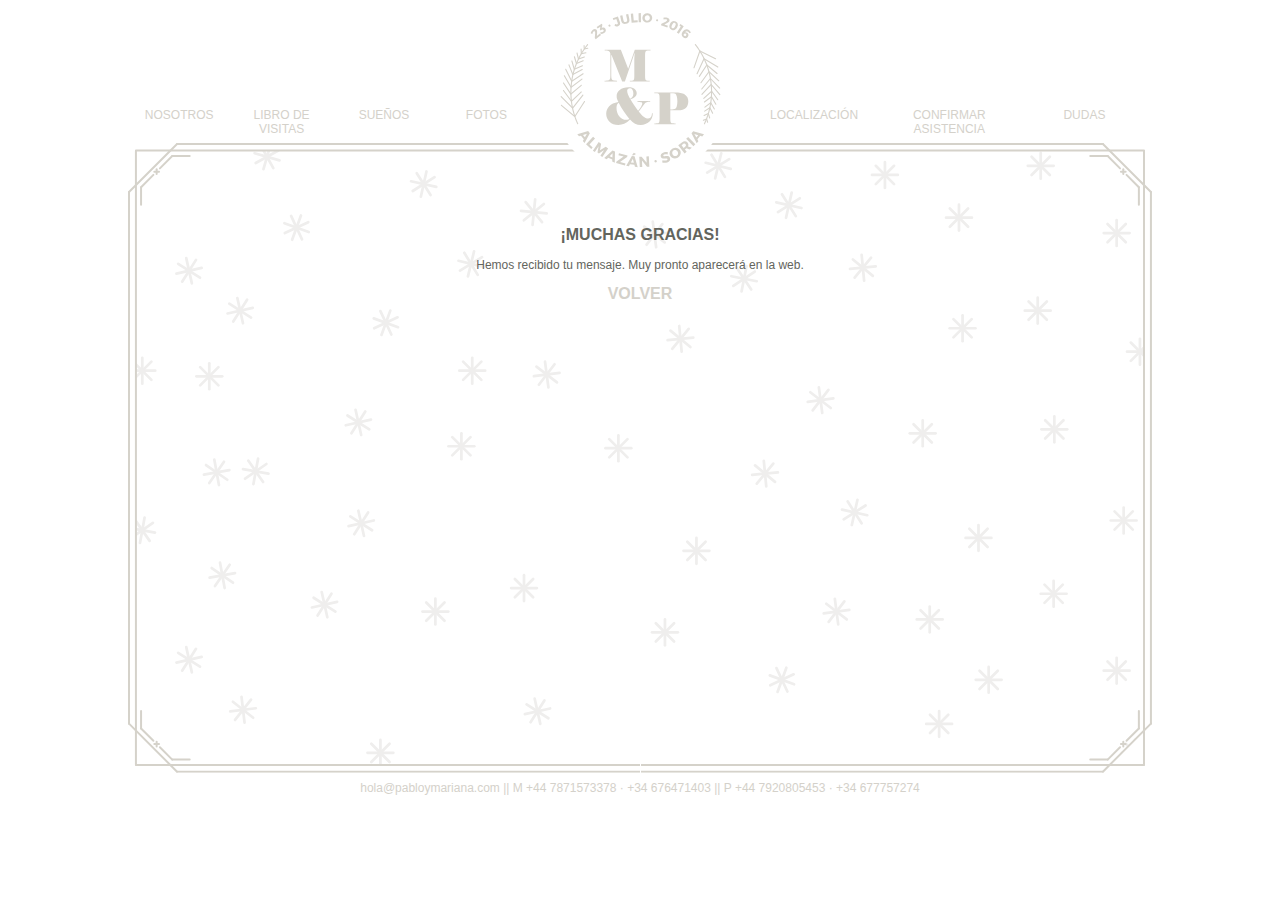
<file: recibido.html>
<!DOCTYPE HTML>
<html lang="en">

	<head>
		<meta charset="UTF-8">
		<meta name="viewport" content="width=device-width, initial-scale=1">
		<title>M&P</title>
		<link rel="stylesheet" type="text/css" href="c/style.css">
		<link rel="icon" type="image/png" href="anc.png">

		<script src="j/jquery.min.js"></script>
		<script src="j/fadelement.js"></script>

		<script src="https://ajax.googleapis.com/ajax/libs/jquery/1.12.2/jquery.min.js"></script>
  		<script src="https://maxcdn.bootstrapcdn.com/bootstrap/3.3.6/js/bootstrap.min.js"></script>
		
	
		
	</head>

	<body>

	<div id="header">
		<div id="hl">
			<h1><a href="nosotros.html">nosotros</a></h1>
			<h1><a href="libro-de-visitas.html">libro de visitas</a></h1>
			<h1><a href="suenos.html">sueños</a></h1>
			<h1><a href="#">fotos</a></h1>
		</div>
		<div id="mp">
			<a href="index.html"><img src="i/mp.svg"></a>
		</div>
		<div id="hr">
			<h1><a href="contacta.html">dudas</a></h1>
			<h1><a href="confirmacion.html">confirmar asistencia</a></h1>
			<h1><a href="direcciones.html">localización</a></h1>
		</div>
		
	</div>

	<div id="headerzip">
		<div id="hl">
			<a href="nosotros.html"><img src="i/menu/nos.svg"></a>
			<a href="libro-de-visitas.html"><img src="i/menu/visi.svg"></a>
			<a href="suenos.html"><img src="i/menu/lista.svg"></a>
			<a href="#"><img src="i/menu/fotos.svg"></a>
		</div>
		<div id="mp">
			<a href="index.html"><img src="i/mp.svg"></a>
		</div>
		<div id="hr">
			<a href="contacta.html"><img src="i/menu/dudas.svg"></a>
			<a href="confirmacion.html"><img src="i/menu/asis.svg"></a>
			<a href="direcciones.html"><img src="i/menu/loc.svg"></a>
		</div>
		
	</div>

	<div id="desplegable">
		<div id="hl" data-toggle="collapse" data-target="#menudesp">
			<img src="i/menu/menu.svg">
		</div>
		<div id="mp">
			<a href="index.html"><img src="i/mp.svg"></a>
		</div>
		<div id="hr">
			<a href="nosotros.html"><img src="i/menu/close.svg"></a>
		</div>

		<div id="menudesp" class="collapse">
			<h1><a href="nosotros.html">nosotros</a></h1>
			<h1><a href="libro-de-visitas.html">libro de visitas</a></h1>
			<h1><a href="suenos.html">sueños</a></h1>
			<h1><a href="#">fotos</a></h1>
			<h1><a href="direcciones.html">localización</a></h1>
			<h1><a href="confirmacion.html">confirmar asistencia</a></h1>
			<h1><a href="contacta.html">dudas</a></h1>
		</div>
		
	</div>


	<div id="cm">
		<div id="mt">
			<div id="mti"></div>
			<div id="mtd"></div>
		</div>

		<div id="mb">
			<div id="mbi"></div>
			<div id="mbd"></div>
		</div>


		<div id="contentrecibido">
			<div id="recibido">
				<h2>¡MUCHAS GRACIAS!</h2>
				<p>Hemos recibido tu mensaje. Muy pronto aparecerá en la web.</p>
				<a href="libro-de-visitas.html"><h2>VOLVER</h2></a>
			</div>
		</div>	
	</div>

	<div id="footer">
		<h1>hola@pabloymariana.com || M +44 7871573378 · +34 676471403 || P +44 7920805453 · +34 677757274</h1>
	</div>



	</body>

</html>
</file>
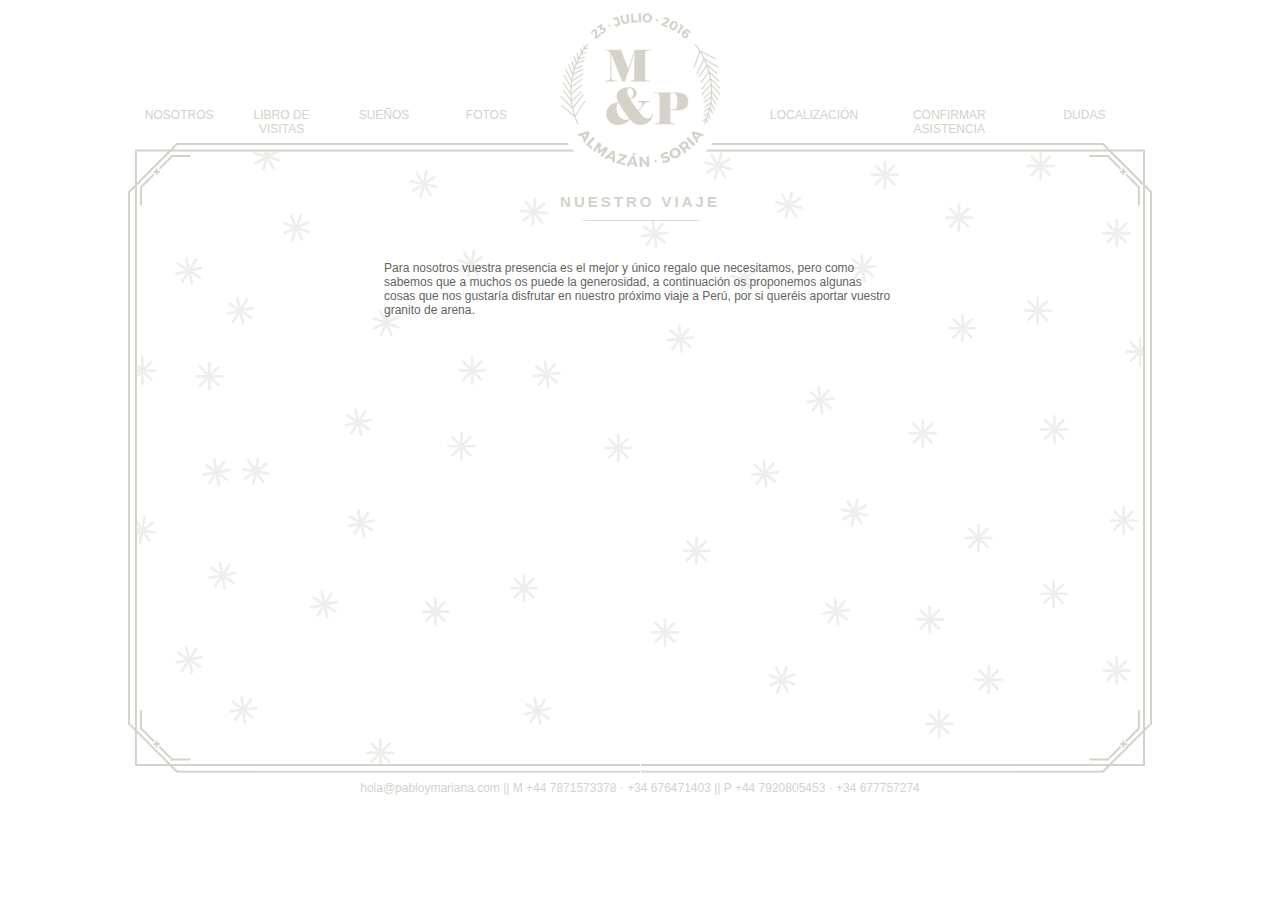
<file: suenos.html>
<!DOCTYPE HTML>
<html lang="en">

	<head>
		<meta charset="UTF-8">
		<meta name="viewport" content="width=device-width, initial-scale=1">
		<title>M&P</title>
		<link rel="stylesheet" type="text/css" href="c/style.css">
		<link rel="icon" type="image/png" href="anc.png">

		<script src="j/jquery.min.js"></script>
		<script src="j/fadelement.js"></script>

		<script src="https://ajax.googleapis.com/ajax/libs/jquery/1.12.2/jquery.min.js"></script>
  		<script src="https://maxcdn.bootstrapcdn.com/bootstrap/3.3.6/js/bootstrap.min.js"></script>
		
	
		
	</head>

	<body>

	<div id="header">
		<div id="hl">
			<h1><a href="nosotros.html">nosotros</a></h1>
			<h1><a href="libro-de-visitas.html">libro de visitas</a></h1>
			<h1><a href="suenos.html">sueños</a></h1>
			<h1><a href="#">fotos</a></h1>
		</div>
		<div id="mp">
			<a href="index.html"><img src="i/mp.svg"></a>
		</div>
		<div id="hr">
			<h1><a href="contacta.html">dudas</a></h1>
			<h1><a href="confirmacion.html">confirmar asistencia</a></h1>
			<h1><a href="direcciones.html">localización</a></h1>
		</div>
		
	</div>

	<div id="headerzip">
		<div id="hl">
			<a href="nosotros.html"><img src="i/menu/nos.svg"></a>
			<a href="libro-de-visitas.html"><img src="i/menu/visi.svg"></a>
			<a href="suenos.html"><img src="i/menu/lista.svg"></a>
			<a href="#"><img src="i/menu/fotos.svg"></a>
		</div>
		<div id="mp">
			<a href="index.html"><img src="i/mp.svg"></a>
		</div>
		<div id="hr">
			<a href="contacta.html"><img src="i/menu/dudas.svg"></a>
			<a href="confirmacion.html"><img src="i/menu/asis.svg"></a>
			<a href="direcciones.html"><img src="i/menu/loc.svg"></a>
		</div>
		
	</div>

	<div id="desplegable">
		<div id="hl" data-toggle="collapse" data-target="#menudesp">
			<img src="i/menu/menu.svg">
		</div>
		<div id="mp">
			<a href="index.html"><img src="i/mp.svg"></a>
		</div>
		<div id="hr">
			<a href="nosotros.html"><img src="i/menu/close.svg"></a>
		</div>

		<div id="menudesp" class="collapse">
			<h1><a href="nosotros.html">nosotros</a></h1>
			<h1><a href="libro-de-visitas.html">libro de visitas</a></h1>
			<h1><a href="suenos.html">sueños</a></h1>
			<h1><a href="#">fotos</a></h1>
			<h1><a href="direcciones.html">localización</a></h1>
			<h1><a href="confirmacion.html">confirmar asistencia</a></h1>
			<h1><a href="contacta.html">dudas</a></h1>
		</div>
		
	</div>


	<div id="cm">
		<div id="mt">
			<div id="mti"></div>
			<div id="mtd"></div>
		</div>

		<div id="mb">
			<div id="mbi"></div>
			<div id="mbd"></div>
		</div>


		<div id="content">
			<div id="suenostxt">
				<h1>NUESTRO VIAJE</h1>
				<p>Para nosotros vuestra presencia es el mejor y único regalo que necesitamos, pero como sabemos que a muchos os puede la generosidad, a continuación os proponemos algunas cosas que nos gustaría disfrutar en nuestro próximo viaje a Perú, por si queréis aportar vuestro granito de arena.</p>
			</div>	
			<div>
				
			</div>

		</div>
	</div>

	<div id="footer">
		<h1>hola@pabloymariana.com || M +44 7871573378 · +34 676471403 || P +44 7920805453 · +34 677757274</h1>
	</div>



	</body>

</html>
</file>
<file: c/style.css>
/*Título*/
@font-face
{
font-family: Titulo;
src: url('Tit.otf');
	 /*url('Tit.eot'); /*IE9*/
font-style: normal;
font-weight: normal !important;
}

/*Regular (acceder...)*/
@font-face
{
font-family: Regular;
src: url('Reg.otf');
	 /*url('Reg.eot'); /*IE9*/
font-style: normal;
font-weight: normal !important;
}

/*Regular cursiva (18, Mon, Bo...)*/
@font-face
{
font-family: Cursiva;
src: url('It.otf');
	 /*url('It.eot'); /*IE9*/
font-style: normal;
font-weight: normal !important;
}

/*Negrita Cursiva (calles)*/
@font-face
{
font-family: NegritaCursiva;
src: url('BoIt.otf');
	 /*url('BoIt.eot'); /*IE9*/
font-style: normal;
font-weight: normal !important;
}

a:link {color: #d4d1ca; text-decoration: none;}
a:visited {color: #d4d1ca; text-decoration: none;}
a:hover {color:#c5c7b9; text-decoration: none;}
a:active {color: #d4d1ca; text-decoration: none}

h1 a:link {color: #d4d1ca; text-decoration: none;}
h1 a:visited {color: #d4d1ca; text-decoration: none;}
h1 a:hover {color:#63655D; text-decoration: none;}
h1 a:active {color: #d4d1ca; text-decoration: none}

html {
  width:100%;
  height:100%;
  overflow:hidden;
}

body{
	width: 100%;
	height: 100%;
	margin:0 auto;
	font-family: 'Montserrat', sans-serif;
	overflow: hidden;
	color:#63655D;
}

p{
	font-size: 12px;
	text-transform: none;
}

h1{ 
	font-weight: normal;
	font-size: 12px;
}


h2{
	font-weight: 700;
	font-size: 12px;

}

h3{
	font-weight: normal;
	font-size: 13px;
	line-height: 3px;
}

ul,li{
	list-style: none;
}

input, textarea{
	border: solid 2px #d4d1ca;
	box-shadow: none;
	border-radius: 0px;
	font-family:  "Muli", sans-serif;
}

input:focus, textarea:focus{
	border: solid 3px #d4d1ca;
	box-shadow: none;
	outline: none;
}

input:-webkit-autofill {
    background-color: none !important;
}

img{
	border: 0px;
}


/*HEADER***************************************************************/

#headerzip{
	display: none;
}

#desplegable{
	display: none;
}

#header{
	width: 80%;
	height: 150px;
	margin: 0 auto;
	text-transform: uppercase;
	font-size: 15px;
	color: #d4d1ca;
	text-align: center;
}

#mp{
	width: 20%;
	float: left;
	position: relative;
	z-index: 40;
}

#mp img{
	height: 180px;
	width: auto;
	margin: 0 auto;
}

#hl{
	width: 40%;
	height: 30px;
	float: left;
	margin-top: 100px;
}

#hl h1{
	width: 25%;
	float: left;
}

#hr{
	width: 40%;
	height: 30px;
	float: right;
	margin-top: 100px;
}

#hr h1{
	width: 33%;
	float: right;
}


/*MARCO***************************************************************/


#cm{
	width: 80%;
	height: 70%;
	margin: 0px auto;
	background: url(../i/estrellas.svg);	
	background-size: cover;
	position: relative;
	top: -40px;
	overflow: hidden;
	

}

#mt{
	width: 100%;
	height: 50%;
	position: relative;
	

}

#mti{
	width: 50%;
	height: 100%;
	background: url(../i/mti.svg);
	background-position: left top;
	float: left;
	left: -1px;
	
}

#mtd{
	width: 50%;
	height: 100%;
	background: url(../i/mtd.svg);
	background-position: right top;
	float: right;
	position: relative;
	display: block;
	right: -1px;
	
}

#mb{
	width: 100%;
	height: 50%;
	position: relative;
	
}

#mbi{
	width: 50%;
	height: 100%;
	background: url(../i/mbi.svg);
	background-position: left bottom;
	float: left;
	position: relative;
	
}

#mbd{
	width: 50%;
	height: 100%;
	background: url(../i/mbd.svg);
	background-position: right bottom;
	float: right;
	position: relative;
	right: -1px;

}



#content,
#contentnos{
	width: 100%;
	height: 100%;
	position: absolute;
	top: 0px;
}

#contentnosmob{
	display: none;
}

/*FOOTER***************************************************************/

#footer{
	width: 80%;
	height: 10px;
	margin: 0px auto;
	text-align: center;
	position: relative;
	color: #d4d1ca;
	top: -40px;
}

#footerzip{
	display: none;
}

/*NOSOTROS***************************************************************/

#ma{
	width: 50%;
	height: 100%;
	float: left;
	position: relative;
}

.mariana{
	float: right;
	position: absolute;
	top: 40px;
	right: 0px;
	height: auto;
	width: 55%;
}


.porma{
	float: right;
	position: absolute;
	bottom: 8px;
	right: 0;
	height: auto;
	width: 55%;
}

#pa{
	width: 50%;
	height: 100%;
	float: right;
	position: relative;
}

.pablo{
	float: left;
	position: absolute;
	top: 40px;
	left: 0px;
	height: auto;
	width: 55%;
}

.porpa{
	float: left;
	position: absolute;
	bottom: 8px;
	left: 0;
	height: auto;
	width: 55%;
}

.fadeinelement{
	display: none;
}



/*MARIANA Y PABLO***************************************************************/


.txtma{
	width: 55%;
	float: left;
	position: absolute;
	bottom: 20px;
	left: 20px;
	color: #8c8b88;
	background: #fff;
	padding: 10px;
}

.txtma a h1,
.txtpa a h1{
	font-size: 15px;
	text-align: center;
	letter-spacing: 2px;
}

.txtma a h1:before,
.txtpa a h1:before{
	content: '__________';
	font-size: 20px;
	display: block;
	margin-bottom:20px;
	letter-spacing: -3px;
	color: #d4d1ca;
}

.txtpa{
	width: 55%;
	float: right;
	position: absolute;
	bottom: 20px;
	right: 20px;
	color: #8c8b88;
	background: #fff;
	padding: 10px;
}

/*S U E N O S******************************************************/

#suenostxt{
	width: 50%;
	height: 50%;
	margin: 0 auto;
}

#suenostxt h1{

	letter-spacing: 3px;
	color: #d4d1ca;
	text-align: center;
	font-size: 15px;
	font-weight: bold;
	width: 100%;
	margin-top: 50px;
	text-shadow: -2px -2px #fff;

}

#suenostxt h1:after{
	content: '_____________________________________________';
	font-size: 10px;
	display: block;
	margin-bottom: 40px;
	letter-spacing: -3px;
}

/*L I B R O******************************************************/

#izquierda{
	width: 50%;
	height: 100%;
	float: left;
	position: relative;
}

#derecha{
	width: 50%;
	height: 100%;
	float: right;
	position: relative;
}

.libro{
	background: url('../i/b/contacto.png');
	background-repeat: no-repeat;
	background-size: cover;
}

.containerlib{
	width: 100%;
	height: 100%;
	position: absolute;
	top: 0px;
}

.containerlib h1:after{
	content: '_____________________________________________';
	font-size: 10px;
	display: block;
	margin-bottom: 40px;
	letter-spacing: -3px;
}

#formulario{
	width: 75%;
	position: relative;
	margin: 0 auto;
	left: 40px;
	top: 40px;
	float: left;
}

#formulario h1{

	letter-spacing: 3px;
	color: #d4d1ca;
	text-align: center;
	font-size: 15px;
	font-weight: bold;
	background-color: #fff;

}

#formulario form textarea,
#formulario form #lvnombre{
	width: 100%;
}

#comentarios{
	width: 80%;
	height: 75%;
	overflow: auto;
	position: relative;
	margin: 0 auto;
	top: 40px;
	right: 40px;
}


.lvname h2,
.comentario h2{
	font-size: 12px;}

.containerlib form{
	text-align: left;
}

#lvnombre{
	width: 560px;
}

.comentario{
	margin-top: 0px;
}

#mensajevisita{
	width: 560px;
	height: 100px;
	margin-top: 0px;
}

.containerlib .buttons{
	width: 100%;
	text-align: center;
}

.containerlib .buttons input{
	margin: 10px auto;
	position: relative;
}



.ec-comment-list{
	width: 50%;
	height: auto;
	padding: 20px;
	background: #fff;
	text-align: left;
	box-sizing:border-box;
	-moz-box-sizing:border-box;
	-webkit-box-sizing:border-box;
	position: absolute;
	float: right;

}

.comment{
	margin: 30px auto;
}

.comment h2{
	text-transform: uppercase;
	font-size: 12px;
	font-weight: bold;
	margin-bottom: 4px;
	letter-spacing: 3px;
	color: #d4d1ca;

}

fieldset{
	border:none;
	margin-left:0px;
	padding-left:0px;
}


.buttons input{
	background: #fff;
	margin: 30px -5px 0 0;
	text-align: center;
	font-size: 10px;
	font-family: "Montserrat", "Century Gothic", CenturyGothic, "Apple Gothic", AppleGothic, "URW Gothic L", "Avant Garde", sans-serif;
	color: #d4d1ca;
	padding: 0;
	text-transform: uppercase; 
	font-weight: bold;
	width: 50px;
	height: 50px;
	border-radius: 25px;
}

.buttons input:hover{
	background: #d4d1ca;
	cursor: pointer;
	border: solid 2px #d4d1ca;
	color: #fff;
}

#recibido{
	height: auto;
	text-align: center;
	margin-top: 50px;
	padding: 20px;
	float: none;
}

#contentrecibido{
	width: 100%;
	height: 100%;
	position: absolute;
	top: 0px;
	text-align: center;
}

#contentrecibido h2{
	font-size: 16px;
}



/*C O N F I R M A C IO N   D E  A S I ST E N C I A**************************************************/

input, select, textarea {
  -webkit-box-sizing: border-box;
     -moz-box-sizing: border-box;
          box-sizing: border-box;
}

.src{
	background: url('../i/b/src.png');
	background-size: cover;
	position: center;
}


.containersrc{
	width: 100%;
	height: 95%;
	position: absolute;
	top: 8px;
}

.containersrc h1{

	letter-spacing: 3px;
	color: #d4d1ca;
	text-align: center;
	font-size: 15px;
	font-weight: bold;
	width: 100%;
	margin-top: 50px;
	text-shadow: -2px -2px #fff;

}

.containersrc h2{
	font-size: 14px;
	font-weight: bold;
}

.containersrc h1:after{
	content: '_____________________________________________';
	font-size: 10px;
	display: block;
	margin-bottom: 40px;
	letter-spacing: -3px;
}

#contentsrc{
	width: 90%;
	height: 100%;
	margin: 0 auto;
	overflow: auto;
}

#formbloque1{
	width: 30%;
	float: left;
	margin: 0 auto 0px auto;
	text-align: left;
	padding-bottom: 5px;
	border-right: solid 2px #d4d1ca;
}

#formbloque1 span{
	float: left;
}

#formbloque1 span h2{
	font-size: 12px;
	float: left;
}

#formbloque1 span input{
	float: left;
	margin: 0px 0px 0 0px ;
	background: none;
	border: none;
	border-bottom: solid 1px #4c4c4c;
}

#formbloque1 span input:focus{
	border: 0px;
	border-bottom: solid 2px #4c4c4c;
}

#formbloque1  h2{
	margin-bottom: 5px;
}

#nombre{
	width: 90%;
}

#apellidos{
	width: 90%;
}

#telefono{
	width: 90%;
}

#email{
	width: 90%;
}

.solobomon h2{
	font-family:'Montserrat';
	font-size: 10px;
	font-weight: 400;
	width: 50%;
	background-color: #fff;
	margin-top: 15px;
	color: #d4d1ca;
}


#formbloque2{
	text-align: center;
	width: 65%;
	float: right;
	margin-right: 10px;
}

#formbloque2 h2,
#asistencia h2{
	margin: 10px auto;
	font-size: 12px;
}

#asistencia ul{
	width: 100%px;
	margin: 0 auto;
	font-size: 12px;
}

#asistencia ul li{
	float: left;
}

#asistencia ul li label:before{
	content: ' | ';
}

#asistencia ul li:first-child label:before{
	display: none;
}

#asistencia ul li input{
	margin:3px 15px 0 5px;

}

#asistencia ul{
	height: 30px;
	border-bottom: solid 2px #d4d1ca;
}

#asistencia select{
	width: auto;
	background: #fff;
	border: none;
	text-align: center;
	font-family: 'Montserrat';
}

#asistencia select option{
	text-align: center;
}


#asistencia select:focus{
	background: #fff;
	border: solid 2px #d4d1ca;
}

#nopersonasinput{
	margin: 0px 0 0 0px;
}

.nombresdemas textarea,
.cancion textarea{
	width: 100%;
	height: 50px;
}

.alergia textarea{
	width: 100%;
	height: 30px;
}

#musica{
	margin-top: 20px;
}


.buttons input{
	background: #fff;
	margin: 30px -5px 0 0;
	text-align: center;
	font-size: 10px;
	font-family: "Muli", "Century Gothic", CenturyGothic, "Apple Gothic", AppleGothic, "URW Gothic L", "Avant Garde", sans-serif;
	color: #4C4C4C;
	text-transform: uppercase; 
	font-weight: bold;
	width: 50px;
	height: 50px;
	border-radius: 25px;
}

.buttons input:hover{
	background: #75dbd1;
	cursor: pointer;
}



/*L O C A L I Z A C I Ó N***************************************************************/


#cmloc{
	width: 80%;
	height: 70%;
	margin: 0px auto;
	background: url(../i/loc-bg.svg);	
	background-position: bottom left;
	background-size: auto 100%;
	background-repeat: no-repeat; 
	position: relative;
	top: -40px;
	overflow: hidden;

}


#localizacion{
	width: 200px;
	float: right;
	position: relative;
	top: 20%;
	right: 100px;
	text-align: center;
	background-color: #fff;
	padding: 20px;
	border: solid 2px #d4d1ca;
}

#localizacion h1{

	letter-spacing: 3px;
	color: #d4d1ca;
	text-align: center;
	font-size: 15px;
	font-weight: bold;
}

#localizacion h1:after{
	content: '_____________________________________________';
	font-size: 10px;
	display: block;
	margin-bottom: 40px;
	letter-spacing: -3px;
}


/*C O N T A C T O***************************************************************/


#contacta h2{

	letter-spacing: 3px;
	color: #d4d1ca;
	text-align: center;
	font-size: 15px;
	font-weight: bold;
}

#contacta h2:after{
	content: '_____________________________________________';
	font-size: 10px;
	display: block;
	margin-bottom: 40px;
	letter-spacing: -3px;
}


#contacta{
	height: auto;
	text-align: center;
	margin-top: 25px;
	padding: 20px;
	float: none;
}



#contacta h1{
	text-align: center;
	font-size: 15px;
	font-weight: 700;
}


#contacta img{
	width: 50px;
}







/***************************************************************************/
/***************************************************************************/
/***************************************************************************/
/*RESPONSIVENESS************************************************************/


@media only screen and (max-width: 978px) {	


/*HEADER***************************************************************/
#header{
	display: none;
}

#headerzip{
	display: block;
	width: 80%;
	height: 150px;
	margin: 0 auto;
	text-transform: uppercase;
	font-size: 12px;
	color: #d4d1ca;
	text-align: center;
}

#mp{
	width: 33%;
	float: left;
	position: relative;
	z-index: 40;
}

#mp img{
	height: 180px;
	width: 180px;
	margin: 0 auto;
	text-align: center;
}

#hl{
	width: 34%;
	height: 30px;
	float: left;
	margin-top: 100px;
}

#hl a{
	width: 25%;
	float: left;
}

#hr{
	width: 33%;
	height: 30px;
	float: right;
	margin-top: 100px;
}

#hr a{
	width: 33%;
	float: right;
}


}

@media only screen and (max-width: 900px) {	

/*NOSOTROS***************************************************************/



.mariana{
	width: 60%;
}


.porma{
	width: 60%;
}



.pablo{
	width: 60%;
}

.porpa{
	width: 60%;
}



/*MARIANA Y PABLO***************************************************************/


.txtma{
	width: 60%;
}

.txtpa{
	width: 60%;
}


}



@media only screen and (max-width: 751px) {	

	/*FOOTER***************************************************************/

#footer{
	display: none;
}

#footerzip{
	width: 80%;
	height: 10px;
	margin: 0px auto;
	text-align: center;
	position: relative;
	color: #d4d1ca;
	top: -40px;
	display: block;
}




}






@media only screen and (max-width: 700px) {	
/*HEADER***************************************************************/

#headerzip{
	display: none;
}

#header{
	width: 95%;
	height: 150px;
	margin: 0 auto;
	text-transform: uppercase;
	font-size: 15px;
	color: #d4d1ca;
	text-align: inherit;
	display: block;
}

#mp{
	width: 40%;
	float: left;
	position: relative;
	z-index: 40;
	text-align: center;
}

#mp img{
	height: 180px;
	width: 180px;
	margin: 0px auto;
}

#hl{
	width: 30%;
	height: 140px;
	float: left;
	margin-top: 10px;
	text-align: left;
}

#hl h1{
	width: 100%;
	float: none;
	display: inline-block;
	margin: 7px 8px;
}

#hl h1 a{
	width: 100%;
}

#hr{
	width: 30%;
	height: 140px;
	float: right;
	margin-top: 10px;
	text-align: right;
}

#hr h1{
	width: 95%;
	float: none;
	display: inline-block;
	margin: 7px 8px 7px 0px;
	text-align: right;
}

#hr h1 a{
	width: 100%;
	text-align: right;
}

/*MARCO***************************************************************/


#cm{
	width: 95%;	
}

/*NOSOTROS***************************************************************/



.mariana{
	width: 70%;
}


.porma{
	width: 70%;
}



.pablo{
	width: 70%;
}

.porpa{
	width: 70%;
}



/*MARIANA Y PABLO***************************************************************/


.txtma{
	width: 70%;
}

.txtpa{
	width: 70%;
}

/*L O C A L I Z A C I Ó N***************************************************************/


#cmloc{
	width: 95%;

}



}







@media only screen and (max-width: 500px) {	
/*HEADER***************************************************************/



#mp{
	width: 50%;
	float: left;
	position: relative;
	z-index: 40;
}

#mp img{
	height: 180px;
	width: auto;
	margin: 0 auto;
}

#hl{
	width: 25%;
	height: 140px;
	float: left;
	margin-top: 10px;
	text-align: left;
}

#hl h1{
	width: 100%;
	float: none;
	display: inline-block;
	margin: 7px 8px;
}

#hl h1 a{
	width: 100%;
}

#hr{
	width: 25%;
	height: 140px;
	float: right;
	margin-top: 10px;
	text-align: right;
}

#hr h1{
	width: 95%;
	float: none;
	display: inline-block;
	margin: 7px 8px 7px 0px;
	text-align: right;
}

#hr h1 a{
	width: 100%;
	text-align: right;
}


/*NOSOTROS***************************************************************/


#content,
#contentnos{
	z-index: 10;
}

#mb{
	height: 75%;
	z-index: 80;
}

#mt{
	height: 25%;
}

.mariana{
	width: 90%;
	top: 70px;
	position: relative;
	z-index: 90;
}


.porma{
	width: 140%;
	z-index: 15;
}



.pablo{
	width: 90%;
	top: 70px;
}

.porpa{
	width: 140%;
	z-index: 15;
}



/*MARIANA Y PABLO***************************************************************/


.txtma{
	width: 70%;
}

.txtma h1,
.txtpa{
	display: none;
}

.txtpa{
	width: 70%;
}




}



/*@media only screen and (max-width: 475px)*/
@media only screen and (max-width: 500px) {	
/*HEADER***************************************************************/

#header{
	display: none;
}

#headerzip{
	display: none;
}

#desplegable{
	display: block;
	width: 95%;
	text-align: center;
	margin: 0 auto;
	text-transform: uppercase;
}

#mp{
	width: 70%;
	height: 150px;
	float: left;
	text-align: center;
}

#mp img{
	width: 150px;
	height: auto;
	margin: 0 auto;
}

#hl{
	width: 15%;
	float: left;
}

#hl img{
	margin-top: 5px;
}

#hr{
	width: 15%;
	float: right;
}

#hr a img{
	position: relative;
	right: 25px;
	top: 5px;
}

#menudesp{
	width: 100%;
	margin-bottom: 50px;
}

#menudesp h1 {
	width: 100%;
	height: 20px;
	padding-top: 20px;
	display: inline-block;
	border-top: 1px solid #d4d1ca;
}

.collapse{display:none}.collapse.in{
	display:block
}
tr.collapse.in{
	display:table-row
}
tbody.collapse.in{
	display:table-row-group
}
.collapsing{
	position:relative;
	height:0;
	overflow:hidden;
	-webkit-transition-timing-function:ease;
	-o-transition-timing-function:ease;
	transition-timing-function:ease;
	-webkit-transition-duration:.35s;
	-o-transition-duration:.35s;
	transition-duration:.35s;
	-webkit-transition-property:height,visibility;
	-o-transition-property:height,visibility;
	transition-property:height,visibility
}

/*MARCO***************************************************************/


#cm{
	height: 75%;
}

/*MARIANA Y PABLO***************************************************************/

#contentnos{
	display: none;
}

#contentnosmob{
	display: block;
}



.txtma{
	width: 55%;
	float: left;
	position: absolute;
	bottom: 20px;
	left: 20px;
	color: #8c8b88;
	background: #fff;
	padding: 10px;
}

.txtma a h1,
.txtpa a h1{
	font-size: 15px;
	text-align: center;
	letter-spacing: 2px;
}

.txtma a h1:before,
.txtpa a h1:before{
	content: '__________';
	font-size: 20px;
	display: block;
	margin-bottom:20px;
	letter-spacing: -3px;
	color: #d4d1ca;
}

.txtpa{
	width: 55%;
	float: right;
	position: absolute;
	bottom: 20px;
	right: 20px;
	color: #8c8b88;
	background: #fff;
	padding: 10px;
}
}
</file>
